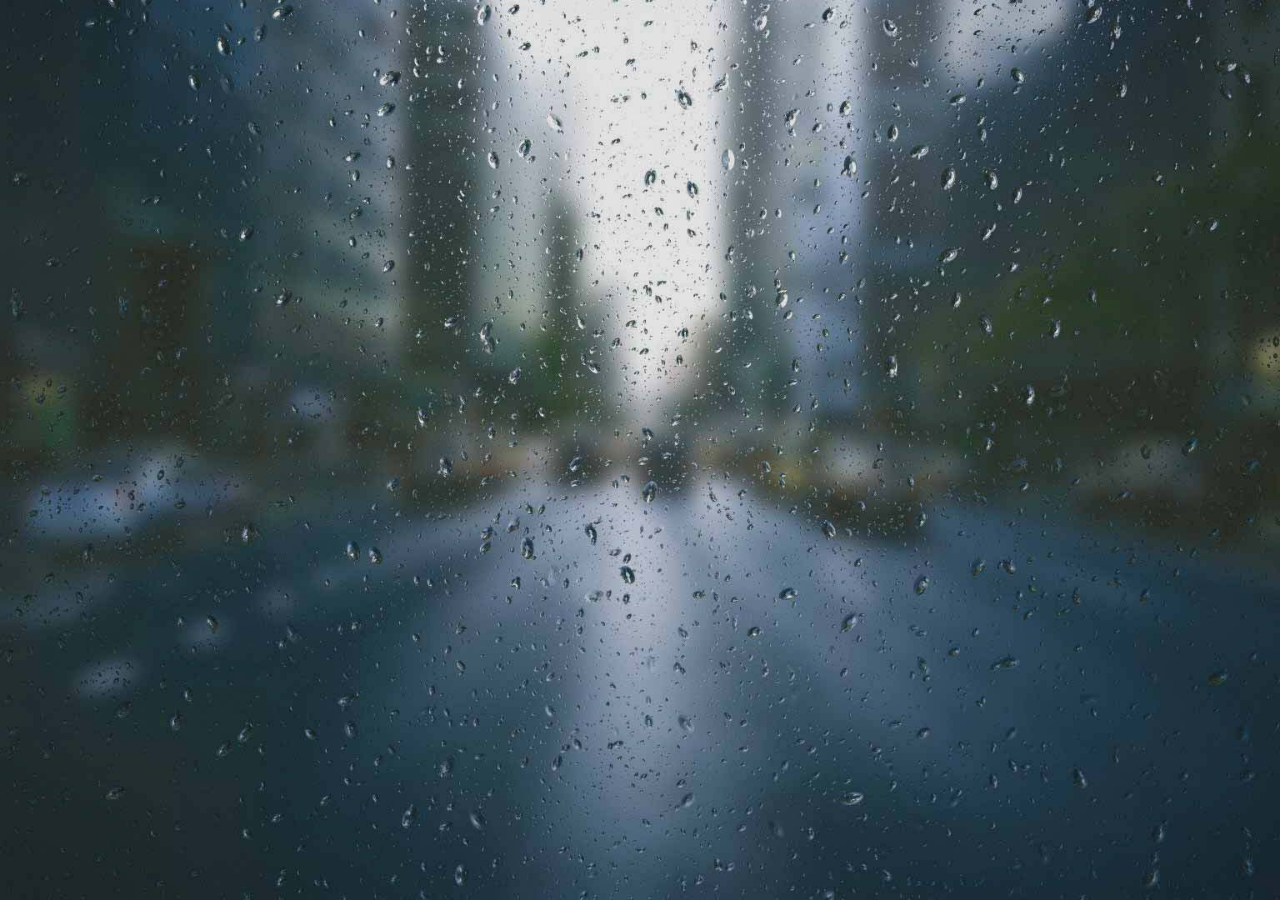
<file: test/index.html>
<!DOCTYPE html>
<html lang="en">

<head>
    <meta charset="UTF-8">
    <meta name="descrpition" content="Page i made for my front-end development class test">
    <meta name="viewport" content="width=device-width,initial-scale=1.0">
    <meta name="author" content="Ivan Herkvi">
    <link rel="stylesheet" type="text/css" href="css/style.css">
    <title>Test site</title>
</head>

<body>
    
    <div class="wrapper">

        <div class="element1">
            <p>C</p>
        </div>

        <div class="element2">
            <p>S</p>
        </div>

        <div class="element3">
            <p>S</p>
        </div>

    </div>

</body>

</html>
</file>
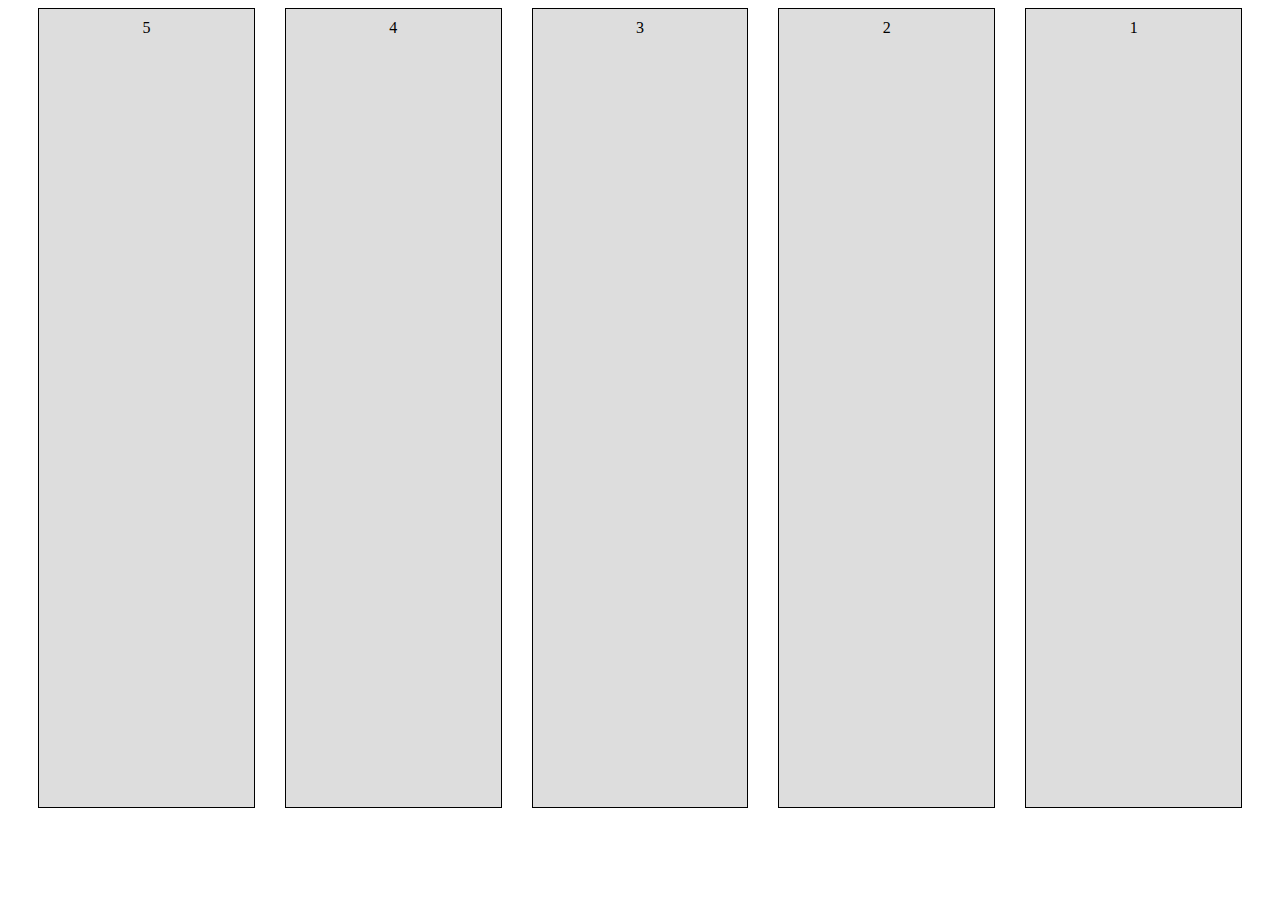
<file: Vjezbe 03-01-2022/vjezba1.2/index.html>
<!DOCTYPE html>
<html lang="en">

<head>
    <meta charset="UTF-8">
    <meta name="viewport" content="width=device-width, initial-scale=1.0">
    <meta http-equiv="X-UA-Compatible" content="ie=edge">
    <link rel="stylesheet" type="text/css" href="style.css">
    <title>Flexbox-layout</title>

</head>

<body>
    <div class="wrapper flex-container">
        <div class="flex-item">1</div>
        <div class="flex-item">2</div>
        <div class="flex-item">3</div>
        <div class="flex-item">4</div>
        <div class="flex-item">5</div>
        <!-- po potrebi dodati ili oduzeti broj flex-itema -->
    </div>
</body>

</html>
</file>
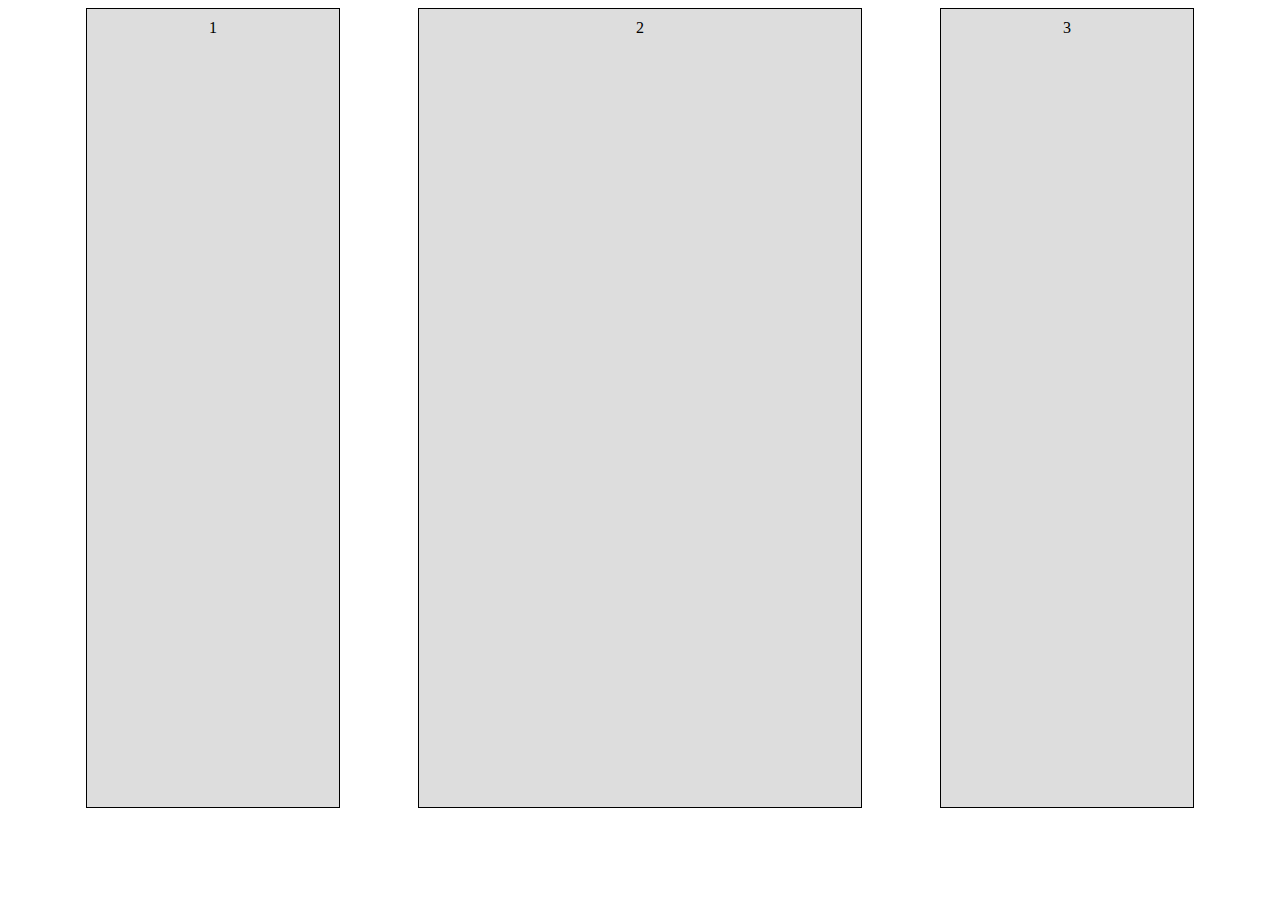
<file: Vjezbe 03-01-2022/vjezba3/index.html>
<!DOCTYPE html>
<html lang="en">

<head>
    <meta charset="UTF-8">
    <meta name="viewport" content="width=device-width, initial-scale=1.0">
    <meta http-equiv="X-UA-Compatible" content="ie=edge">
    <link rel="stylesheet" type="text/css" href="style.css">
    <title>Flexbox-layout</title>

</head>

<body>
    <div class="wrapper flex-container">
        <div class="flex-item">1</div>
        <div class="flex-item">2</div>
        <div class="flex-item">3</div>
        <!-- po potrebi dodati ili oduzeti broj flex-itema -->
    </div>
</body>

</html>
</file>
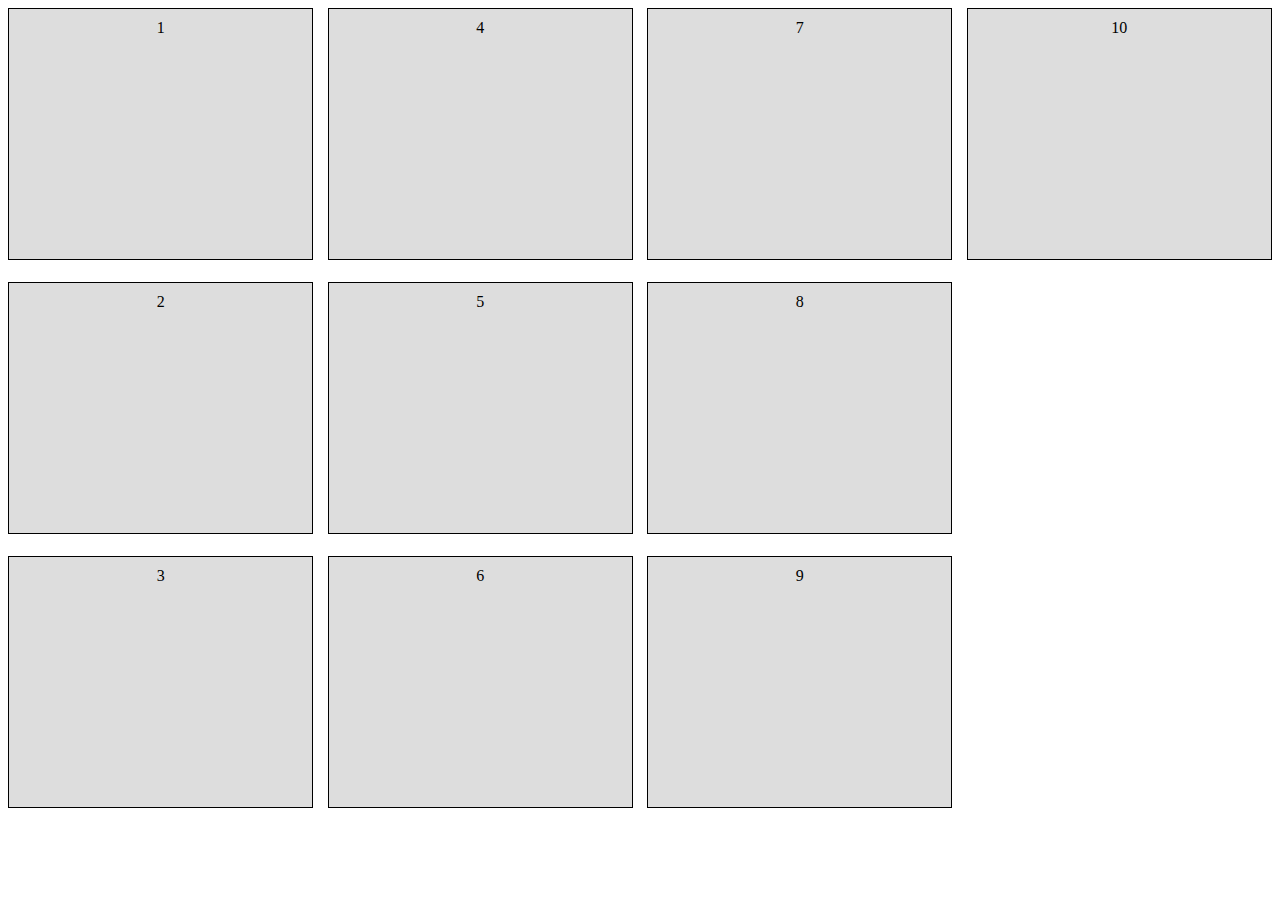
<file: Vjezbe 03-01-2022/vjezba4.2/index.html>
<!DOCTYPE html>
<html lang="en">

<head>
    <meta charset="UTF-8">
    <meta name="viewport" content="width=device-width, initial-scale=1.0">
    <meta http-equiv="X-UA-Compatible" content="ie=edge">
    <link rel="stylesheet" type="text/css" href="style.css">
    <title>Flexbox-layout</title>

</head>

<body>
    <div class="wrapper flex-container">
        <div class="flex-item">1</div>
        <div class="flex-item">2</div>
        <div class="flex-item">3</div>
        <div class="flex-item">4</div>
        <div class="flex-item">5</div>
        <div class="flex-item">6</div>
        <div class="flex-item">7</div>
        <div class="flex-item">8</div>
        <div class="flex-item">9</div>
        <div class="flex-item">10</div>
        <!-- po potrebi dodati ili oduzeti broj flex-itema -->
    </div>
</body>

</html>
</file>
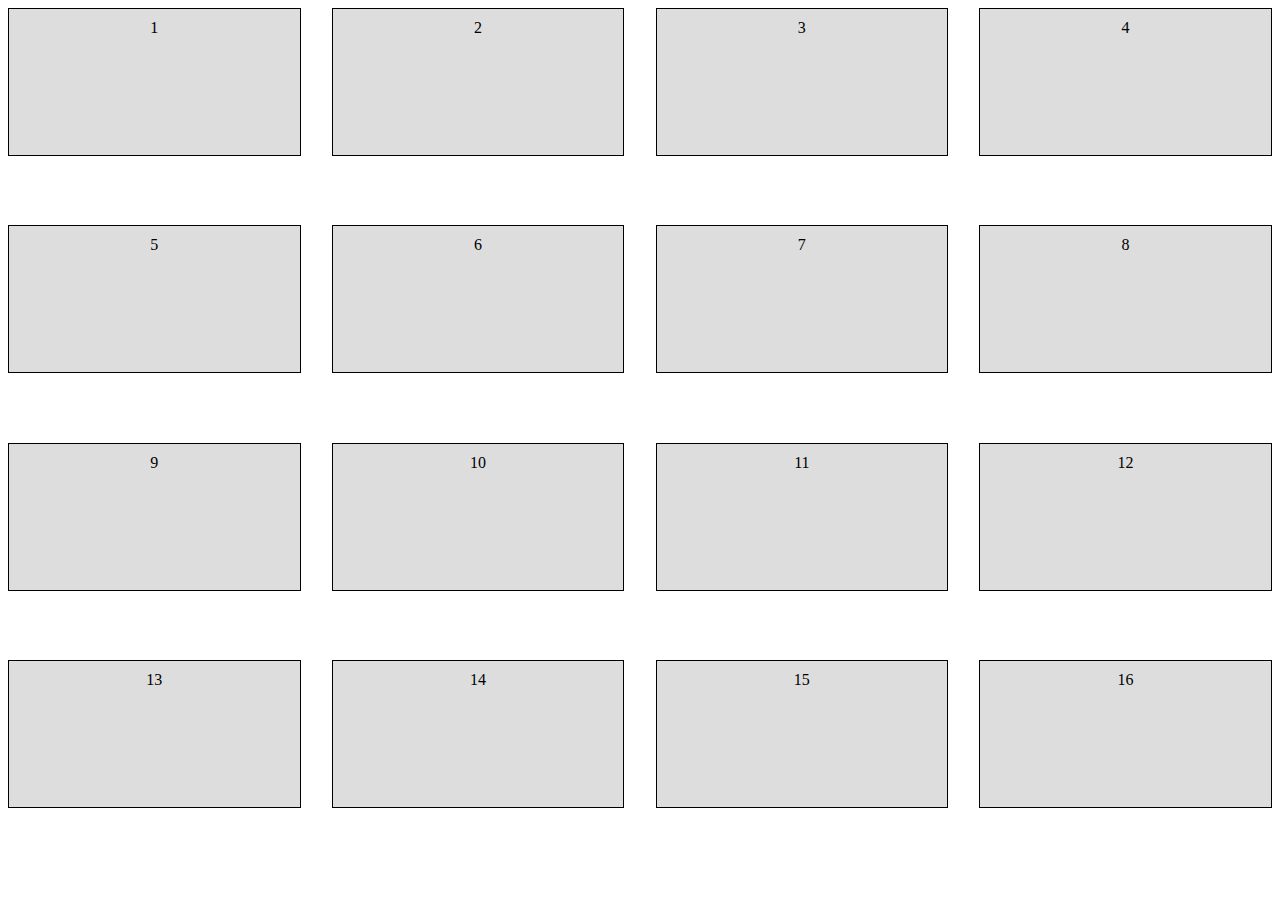
<file: Vjezbe 03-01-2022/vjezba5/index.html>
<!DOCTYPE html>
<html lang="en">

<head>
    <meta charset="UTF-8">
    <meta name="viewport" content="width=device-width, initial-scale=1.0">
    <meta http-equiv="X-UA-Compatible" content="ie=edge">
    <link rel="stylesheet" type="text/css" href="style.css">
    <title>Flexbox-layout</title>

</head>

<body>
    <div class="wrapper flex-container">
        <div class="flex-item">1</div>
        <div class="flex-item">2</div>
        <div class="flex-item">3</div>
        <div class="flex-item">4</div>
        <div class="flex-item">5</div>
        <div class="flex-item">6</div>
        <div class="flex-item">7</div>
        <div class="flex-item">8</div>
        <div class="flex-item">9</div>
        <div class="flex-item">10</div>
        <div class="flex-item">11</div>
        <div class="flex-item">12</div>
        <div class="flex-item">13</div>
        <div class="flex-item">14</div>
        <div class="flex-item">15</div>
        <div class="flex-item">16</div>
        <!-- po potrebi dodati ili oduzeti broj flex-itema -->
    </div>
</body>

</html>
</file>
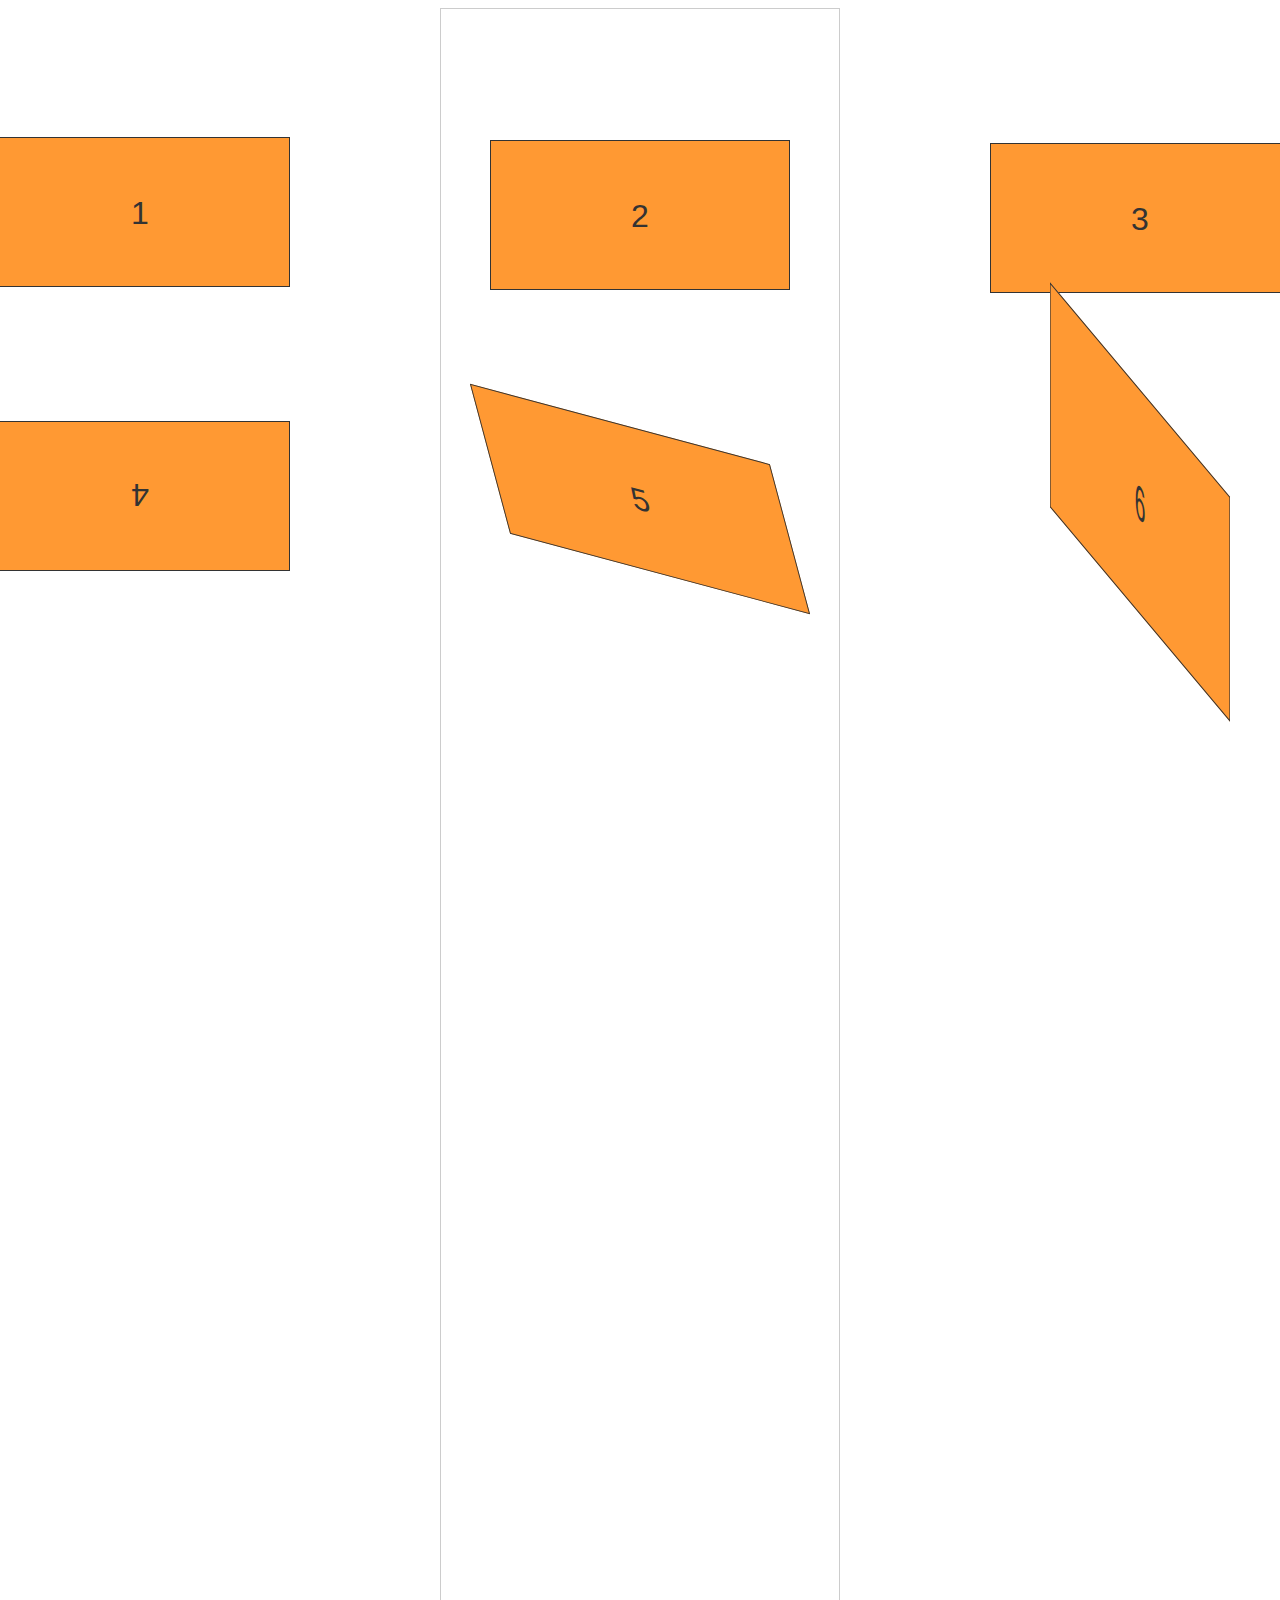
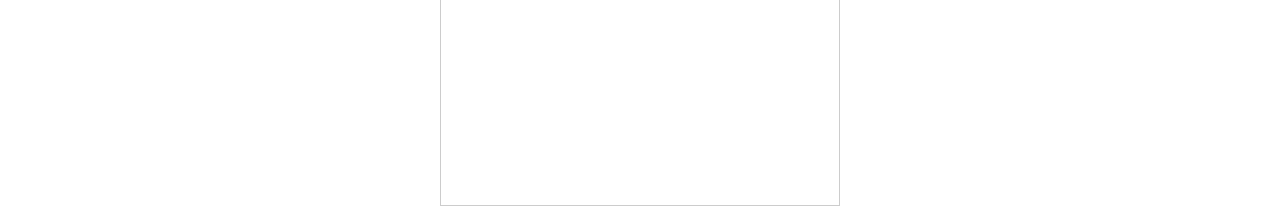
<file: vjezbe 05-01-22/vjezba1/index.html>
<!DOCTYPE html>
<html lang="en">
<head>
    <meta charset="UTF-8">
    <meta name="viewport" content="width=device-width, initial-scale=1.0">
    <meta http-equiv="X-UA-Compatible" content="ie=edge">
    <title>CSS transformacije</title>
    <link rel="stylesheet" href="style.css">
</head>
<body>
    <section>
        <div>1</div>
        <div>2</div>
        <div>3</div>
        <div>4</div>
        <div>5</div>
        <div>6</div>
    </section>
</body>
</html>
</file>
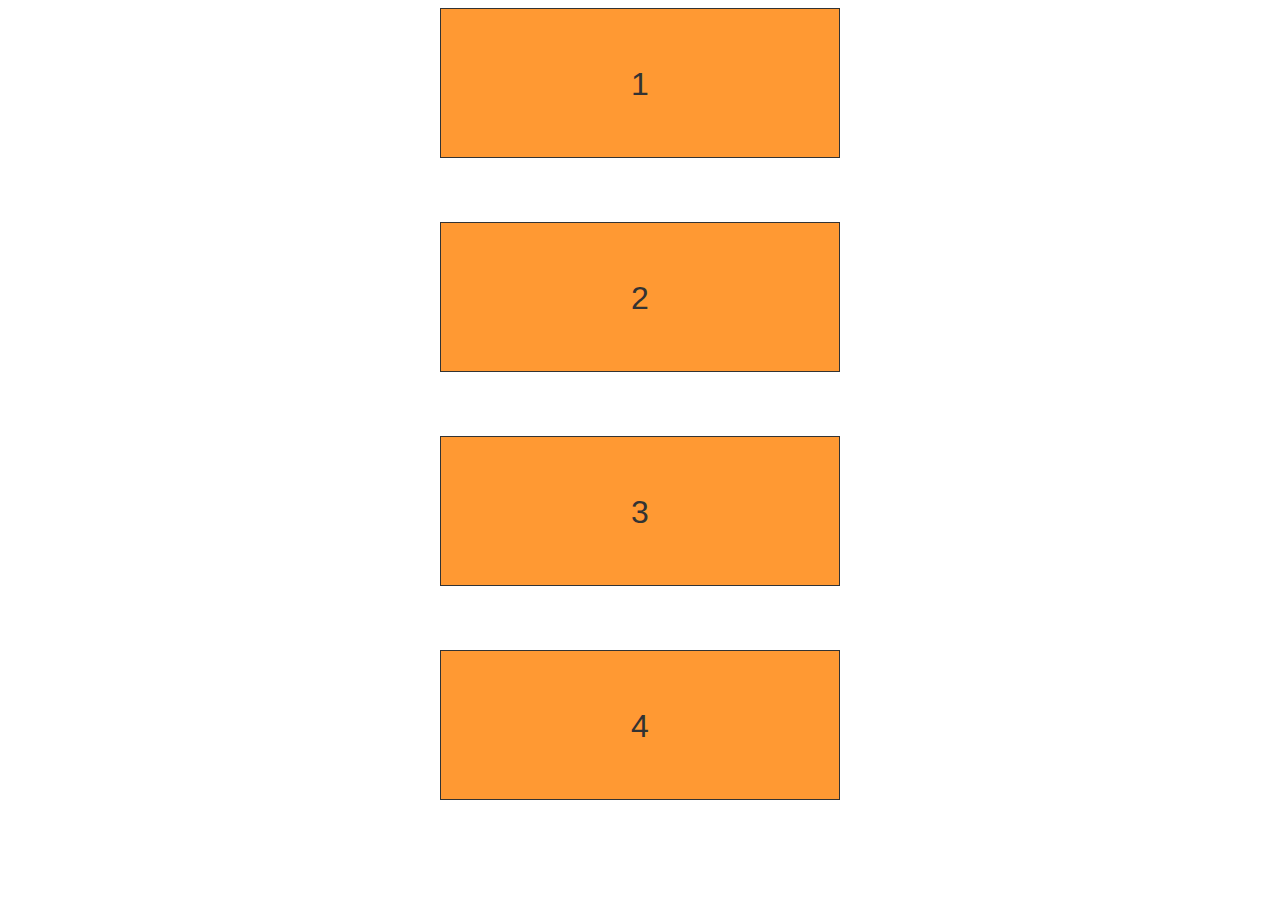
<file: vjezbe 05-01-22/vjezba2/index.html>
<!DOCTYPE html>
<html lang="en">
<head>
    <meta charset="UTF-8">
    <meta name="viewport" content="width=device-width, initial-scale=1.0">
    <meta http-equiv="X-UA-Compatible" content="ie=edge">
    <title>CSS tranzicije</title>
    <link rel="stylesheet" href="style.css">
</head>
<body>
    <div>1</div>
    <div>2</div>
    <div>3</div>
    <div>4</div>
</body>
</html>
</file>
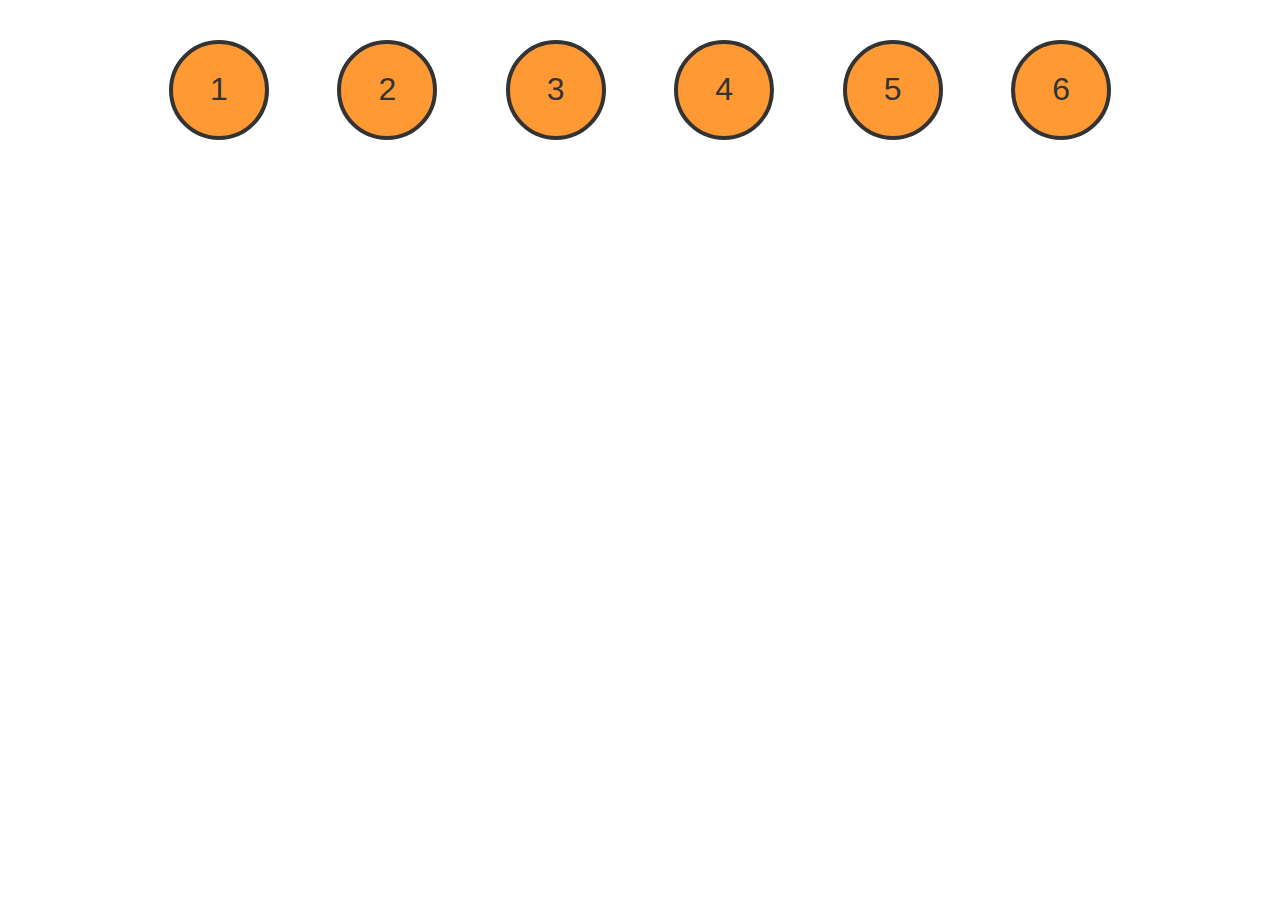
<file: vjezbe 05-01-22/vjezba3/index.html>
<!DOCTYPE html>
<html lang="en">

<head>
    <meta charset="UTF-8">
    <meta name="viewport" content="width=device-width, initial-scale=1.0">
    <meta http-equiv="X-UA-Compatible" content="ie=edge">
    <title>CSS animacije</title>
    <link rel="stylesheet" href="style.css">
</head>

<body>
    <div class="wrapper">
        <div>1</div>
        <div>2</div>
        <div>3</div>
        <div>4</div>
        <div>5</div>
        <div>6</div>
    </div>
</body>

</html>
</file>
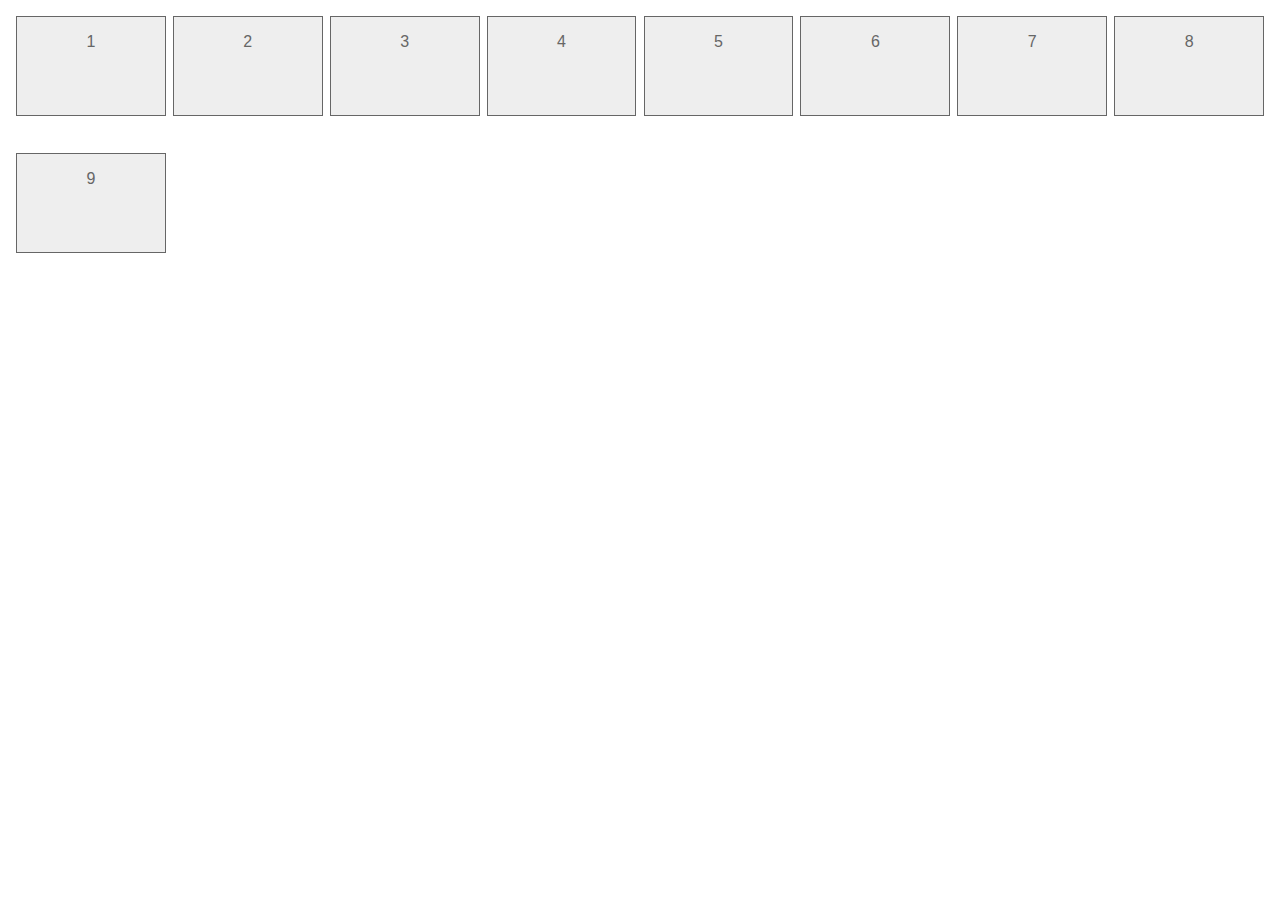
<file: vjezbe 07-01-22/scss primjer/index.html>
<!DOCTYPE html>
<html lang="en">

<head>
    <meta charset="UTF-8">
    <meta name="viewport" content="width=device-width, initial-scale=1.0">
    <meta http-equiv="X-UA-Compatible" content="ie=edge">
    <title>Flexbox-layout</title>
    <link rel="stylesheet" href="/css/style.css">
</head>

<body>
    <div class="wrapper flex-container">
        <div class="flex-item">1</div>
        <div class="flex-item">2</div>
        <div class="flex-item">3</div>
        <div class="flex-item">4</div>
        <div class="flex-item">5</div>
        <div class="flex-item">6</div>
        <div class="flex-item">7</div>
        <div class="flex-item">8</div>
        <div class="flex-item">9</div>
    </div>
</body>

</html>
</file>
<file: test/css/style.css>
body {
  background-image: url(../pic/picture.jpg);
  background-repeat: no-repeat;
  background-position: center;
  background-size: cover;
  background-attachment: fixed;
  color: white;
  font-size: 6em;
  font-weight: bold;
}

.wrapper {
  display: -webkit-box;
  display: -ms-flexbox;
  display: flex;
  height: screen;
  -webkit-box-orient: horizontal;
  -webkit-box-direction: normal;
      -ms-flex-direction: row;
          flex-direction: row;
  -ms-flex-wrap: nowrap;
      flex-wrap: nowrap;
  -webkit-box-pack: space-evenly;
      -ms-flex-pack: space-evenly;
          justify-content: space-evenly;
  -webkit-box-align: center;
      -ms-flex-align: center;
          align-items: center;
  -ms-flex-line-pack: center;
      align-content: center;
  -ms-flex-preferred-size: 30%;
      flex-basis: 30%;
}

.wrapper > div {
  padding: 0 150px;
  margin: 15% 0.5em;
  border: 3px solid white;
  -webkit-transform: translateY(-600px);
          transform: translateY(-600px);
}

.wrapper > div:first-child {
  background-color: rgba(41, 37, 37, 0.75);
}

.wrapper > div:nth-child(2) {
  background-color: rgba(204, 38, 38, 0.75);
}

.wrapper > div:nth-child(3) {
  background-color: rgba(172, 139, 30, 0.75);
}

@-webkit-keyframes fdown {
  from {
  }
  to {
    -webkit-transform: translateY(0px);
            transform: translateY(0px);
  }
}

@keyframes fdown {
  from {
  }
  to {
    -webkit-transform: translateY(0px);
            transform: translateY(0px);
  }
}

.element1 {
  -webkit-animation: fdown 1.5s ease-in-out 1 1s forwards;
          animation: fdown 1.5s ease-in-out 1 1s forwards;
}

.element2 {
  -webkit-animation: fdown 1.5s ease-in-out 1 2.5s forwards;
          animation: fdown 1.5s ease-in-out 1 2.5s forwards;
}

.element3 {
  -webkit-animation: fdown 1.5s ease-in-out 1 4s forwards;
          animation: fdown 1.5s ease-in-out 1 4s forwards;
}
/*# sourceMappingURL=style.css.map */
</file>
<file: Vjezbe 03-01-2022/vjezba1.2/style.css>
.wrapper{
    display: flex;
}
.flex-container{
    height: 800px;
    flex-direction:row-reverse;
    align-items: stretch;
    justify-content: space-evenly;
}
.flex-item{
    padding-top: 10px;
    text-align: center;
    width: 17%;
    background-color: #dddddd;
    border: 1px solid black;
}
</file>
<file: Vjezbe 03-01-2022/vjezba3/style.css>
.wrapper{
    display: flex;
}

.flex-container{
    height: 800px;
    flex-direction: row;
    align-items: stretch;
    justify-content: space-evenly;
}

.flex-item:nth-child(2){
    width:35%;
}

.flex-item{
    padding-top: 10px;
    text-align: center;
    width: 20%;
    background-color: #dddddd;
    border: 1px solid black;
}
</file>
<file: Vjezbe 03-01-2022/vjezba4.2/style.css>
.wrapper{
    display: flex;
}
.flex-container{
    height: 800px;
    flex-direction: column;
    align-content:space-between;
    flex-wrap: wrap;
    justify-content: space-between;
}
.flex-item{
    padding-top: 10px;
    text-align: center;
    height: 30%;
    width: 24%;
    background-color: #dddddd;
    border: 1px solid black;
}
</file>
<file: Vjezbe 03-01-2022/vjezba5/style.css>
.wrapper{
    display: flex;
}
.flex-container{
    height: 800px;
    flex-direction: row;
    align-content:space-between;
    flex-wrap: wrap;
    justify-content: space-between;
}
.flex-item{
    padding-top: 10px;
    text-align: center;
    height: 17%;
    width: 23%;
    background-color: #dddddd;
    border: 1px solid black;
}
</file>
<file: vjezbe 05-01-22/vjezba1/style.css>
* {
    -webkit-box-sizing: border-box;
    box-sizing: border-box;
  }

  body {
    font-family: Tahoma, sans-serif;
    font-size: 16px;
    color: #333;
  }
  h1 {
    text-align: center;
  }

  section{border:1px solid #CCC;
  margin:auto;
  width:400px;}

  div {
    background-color: #f93;
    border: 1px solid #333;
    font-size:2em;
    line-height:150px;
    width: 300px;
    height: 150px;
    margin: 4em auto;
    text-align:center;
  }
  div:nth-child(1){
      transform: translate(-500px,0);
  }

  div:nth-child(2){
    transform: translate(0,-275px);
}

  div:nth-child(3){
    transform: translate(500px,-550px);
}

  div:nth-child(4){
    transform: translate(-500px,-550px) rotate(180deg);
}

div:nth-child(5){
    transform: translate(0,-825px) skew(15deg,15deg);
}

div:nth-child(6){
    transform: translate(500px,-1100px) skew(0,50deg) scale(0.6,1.5);
}
</file>
<file: vjezbe 05-01-22/vjezba2/style.css>
* {
    -webkit-box-sizing: border-box;
    box-sizing: border-box;
  }
  
  body {
    font-family: Tahoma, sans-serif;
    font-size: 16px;
    color: #333;
  }
  h1 {
    text-align: center;
  }
  
  /* box */
  
  div {
    background-color: #f93;
    border: 1px solid #333;
    font-size: 2em;
    line-height: 150px;
    width: 400px;
    height: 150px;
    margin: 0 auto 2em;
    text-align: center;
  }

  div:first-child:hover{
      width:750px;
      background-color: lightblue;
  }

  div:first-child{
      transition: background-color 1s, width 2s;
  }

  div:nth-child(2):hover{
      width:500px;
      transform: rotate(360deg);
  }

  div:nth-child(2){
      transition: width 1s linear 1s, transform 3s;
  }

  div:nth-child(3):hover{
      transform: rotate(90deg) translate(100px,-400px);
  }

  div:nth-child(3){
      transition: transform 2s;
  }

  div:nth-child(4):hover{
      background-color: yellow;
      height: 400px;
      transform:translate(0,200px);
  }

  div:nth-child(4){
      transition: background-color 2s, height 3s ease 2s, transform 2s ease 3s;
  }
</file>
<file: vjezbe 05-01-22/vjezba3/style.css>
* {
    -webkit-box-sizing: border-box;
    box-sizing: border-box;
  }
  
  body {
    font-family: Tahoma, sans-serif;
    font-size: 16px;
    color: #333;
  }
  h1 {
    text-align: center;
  }
  
  .wrapper {
    text-align: center;
  }
  
  .wrapper div {
    background-color: #f93;
    border: 4px solid #333;
    border-radius: 100%;
    display: inline-block;
    font-size: 2em;
    line-height: 90px;
    width: 100px;
    height: 100px;
    margin: 1em;
    text-align: center;
  }

  @keyframes animation1{
      0%{
      }
      50%{
          background: red;
          transform: scale(1.3);
      }
  }

  div>div:nth-child(1){
    animation: animation1 2s linear infinite;
  }

  @keyframes animation2{
      0%{

      }
      50%{
          transform:translatey(300px) rotate(360deg);
      }
  }

  div>div:nth-child(2){
    animation:animation2 3s ease-in-out infinite;
  }

  @keyframes animation3{
      0%{

      }
      25%{
          border-radius: 50%;
      }
      50%{
          border-radius: 0%;
      }
      75%{
          border-radius: 50%;
      }
      100%{
        transform: rotate(360deg);
      }
  }

  div>div:nth-child(3){
    animation:animation3 4s linear infinite;
  }

  @keyframes animation4{
      0%{

      }
      25%{
        transform: translateY(-10px);
      }
      50%{

      }
      75%{
        transform: translateY(10px);
      }
      100%{

      }
  }

  div>div:nth-child(4){
    animation:animation4 .5s linear infinite;
  }

  @keyframes animation5{
      0%{

      }
      25%{
          transform: translateY(500px);
      }
      50%{
          background-color: red;
          transform: translatey(500px) rotate(360deg);
      }
      75%{
          transform: translateY(500px)
      }
  }

  div>div:nth-child(5){
    animation:animation5 4s ease-in-out infinite;
  }

  @keyframes animation6{
      0%{

      }
      50%{
          background-color: red;
          transform: scale(1.6);
      }
  }

  div>div:nth-child(6):hover{
      animation: animation6 1s linear infinite;
  }
</file>
<file: css/style.css>
* {
  margin: 0;
  -webkit-box-sizing: border-box;
  box-sizing: border-box;
}

body {
  color: #666;
  font-family: Arial, Helvetica, sans-serif;
}

.wrapper {
  padding: 1em;
}

.wrapper div {
  background: #eee;
  border: 1px solid #666;
  padding: 1em;
  text-align: center;
}

.flex-container {
  display: -webkit-box;
  display: -ms-flexbox;
  display: flex;
  -ms-flex-wrap: wrap;
  flex-wrap: wrap;
  -webkit-box-pack: justify;
  -ms-flex-pack: justify;
  justify-content: space-between;
}

.flex-item {
  -webkit-box-flex: 0;
  -ms-flex: 0 100%;
  flex: 0 100%;
  height: 100px;
  margin-bottom: 2%;
}

@media only screen and (min-device-width: 480px) and (max-device-width: 767px) and (orientation: portrait) {
  .flex-item {
    -webkit-box-orient: vertical;
    -webkit-box-direction: normal;
        -ms-flex-direction: column;
            flex-direction: column;
    -ms-flex-preferred-size: 100%;
        flex-basis: 100%;
    height: 100px;
    margin-bottom: 3%;
  }
}

@media only screen and (min-device-width: 480px) and (max-device-width: 767px) and (orientation: landscape) {
  .flex-item {
    -webkit-box-orient: vertical;
    -webkit-box-direction: normal;
        -ms-flex-direction: column;
            flex-direction: column;
    -ms-flex-preferred-size: 30%;
        flex-basis: 30%;
    height: 100px;
    margin-bottom: 3%;
  }
}

@media only screen and (min-device-height: 768px) and (max-device-height: 1023px) and (orientation: portrait) {
  .flex-item {
    -webkit-box-orient: vertical;
    -webkit-box-direction: normal;
        -ms-flex-direction: column;
            flex-direction: column;
    -ms-flex-preferred-size: 100%;
        flex-basis: 100%;
    height: 100px;
    margin-bottom: 3%;
  }
}

@media only screen and (min-device-width: 768px) and (max-device-width: 1023px) and (orientation: landscape) {
  .flex-item {
    -webkit-box-orient: vertical;
    -webkit-box-direction: normal;
        -ms-flex-direction: column;
            flex-direction: column;
    -ms-flex-preferred-size: 32%;
        flex-basis: 32%;
    height: 100px;
    margin-bottom: 3%;
  }
}

@media only screen and (min-device-height: 1024px) and (max-device-height: 1200px) and (orientation: portrait) {
  .flex-item {
    -webkit-box-orient: vertical;
    -webkit-box-direction: normal;
        -ms-flex-direction: column;
            flex-direction: column;
    -ms-flex-preferred-size: 32%;
        flex-basis: 32%;
    height: 100px;
    margin-bottom: 3%;
  }
}

@media only screen and (min-device-width: 1024px) and (max-device-width: 1200px) and (orientation: landscape) {
  .flex-item {
    -webkit-box-orient: vertical;
    -webkit-box-direction: normal;
        -ms-flex-direction: column;
            flex-direction: column;
    -ms-flex-preferred-size: 24%;
        flex-basis: 24%;
    height: 100px;
    margin-bottom: 3%;
  }
}

@media only screen and (min-device-width: 1201px) {
  .flex-item {
    -webkit-box-orient: vertical;
    -webkit-box-direction: normal;
        -ms-flex-direction: column;
            flex-direction: column;
    -ms-flex-preferred-size: 12%;
        flex-basis: 12%;
    height: 100px;
    margin-bottom: 3%;
  }
}
/*# sourceMappingURL=style.css.map */
</file>
